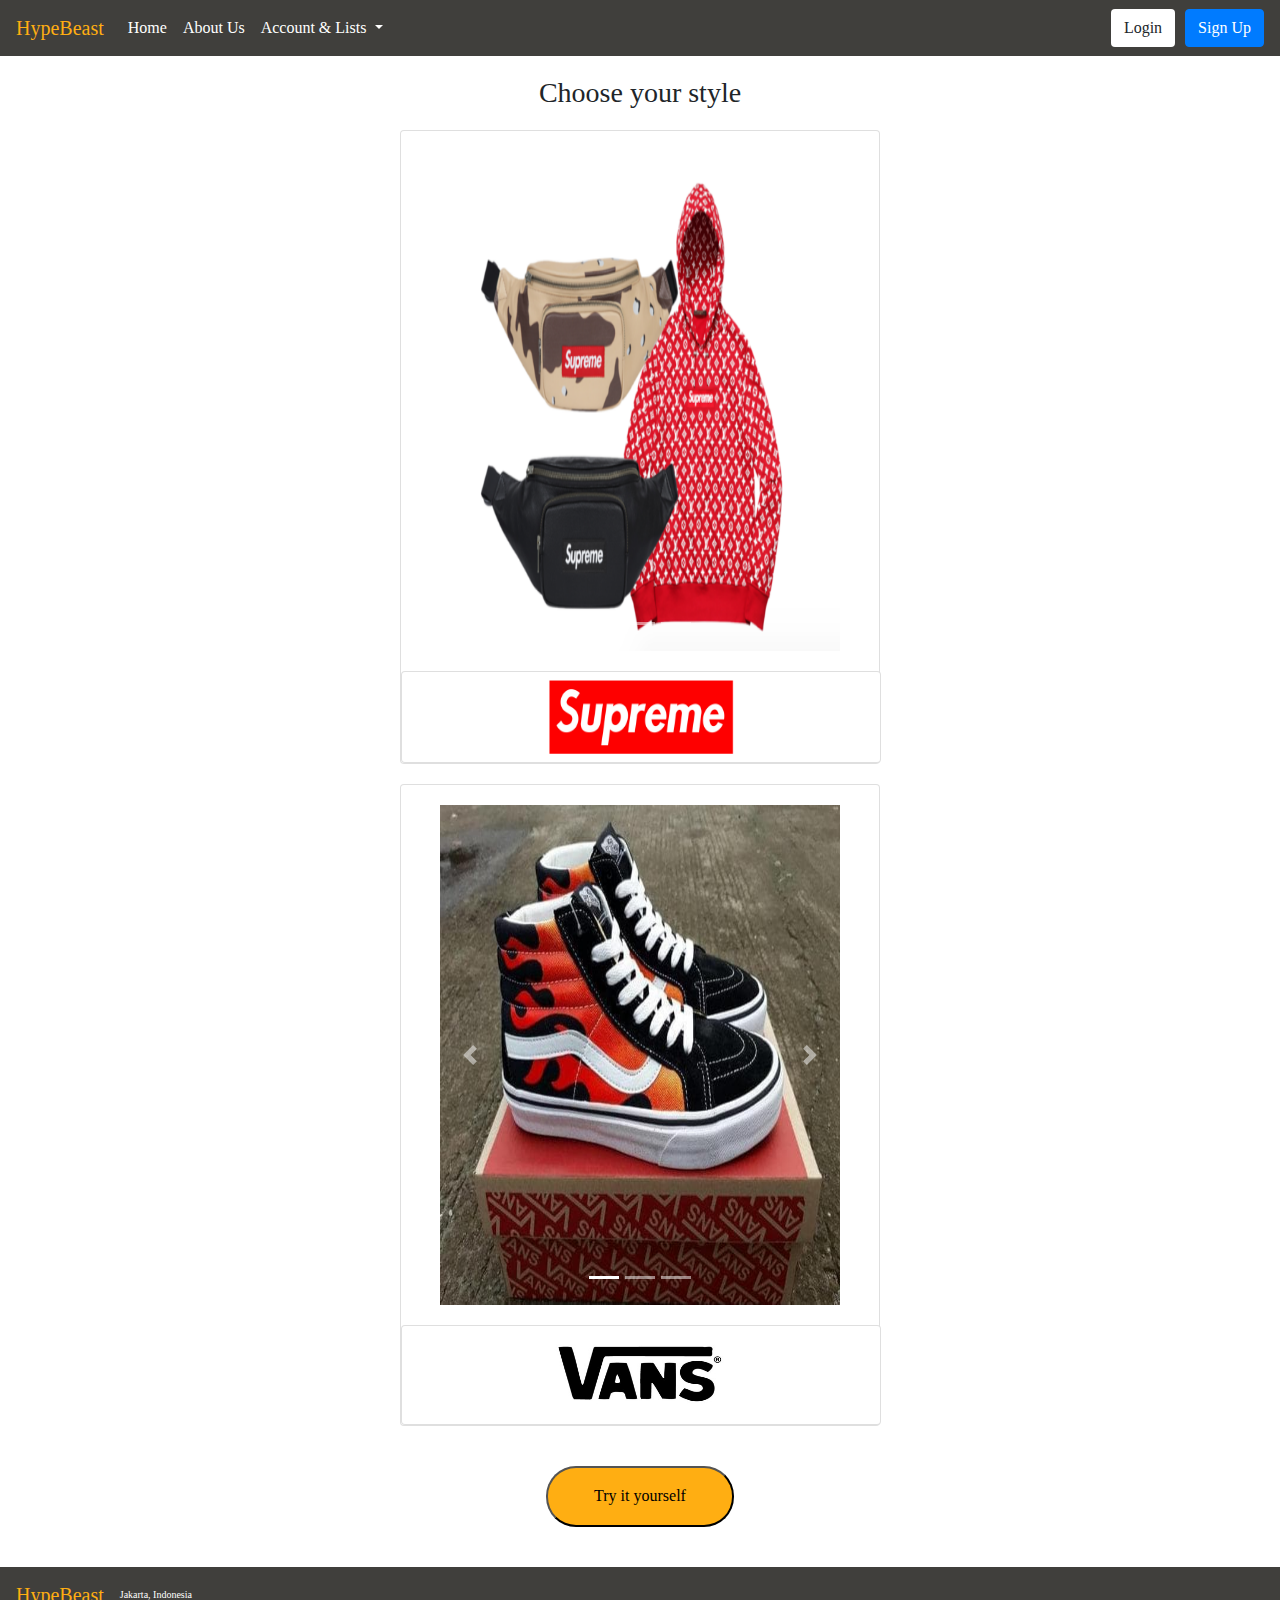
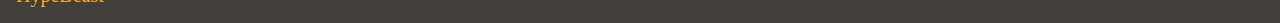
<file: index.html>
<!DOCTYPE html>
<html lang="en">
  <head>
    <meta charset="UTF-8" />
    <meta name="viewport" content="width=device-width, initial-scale=1.0" />
    <meta http-equiv="X-UA-Compatible" content="ie=edge" />
    <link
      rel="stylesheet"
      href="https://stackpath.bootstrapcdn.com/bootstrap/4.3.1/css/bootstrap.min.css"
      integrity="sha384-ggOyR0iXCbMQv3Xipma34MD+dH/1fQ784/j6cY/iJTQUOhcWr7x9JvoRxT2MZw1T"
      crossorigin="anonymous"
    />
    <link rel="stylesheet" href="./css/style.css" />
    <script
      src="https://code.jquery.com/jquery-3.3.1.slim.min.js"
      integrity="sha384-q8i/X+965DzO0rT7abK41JStQIAqVgRVzpbzo5smXKp4YfRvH+8abtTE1Pi6jizo"
      crossorigin="anonymous"
    ></script>
    <script
      src="https://cdnjs.cloudflare.com/ajax/libs/popper.js/1.14.7/umd/popper.min.js"
      integrity="sha384-UO2eT0CpHqdSJQ6hJty5KVphtPhzWj9WO1clHTMGa3JDZwrnQq4sF86dIHNDz0W1"
      crossorigin="anonymous"
    ></script>
    <script
      src="https://stackpath.bootstrapcdn.com/bootstrap/4.3.1/js/bootstrap.min.js"
      integrity="sha384-JjSmVgyd0p3pXB1rRibZUAYoIIy6OrQ6VrjIEaFf/nJGzIxFDsf4x0xIM+B07jRM"
      crossorigin="anonymous"
    ></script>
    <title>Document</title>
  </head>
  <header>
    <nav class="navbar navbar-expand-lg navbar-light ">
      <a style="color: #FFAE12;" class="navbar-brand" href="#">HypeBeast</a>
      <button
        class="navbar-toggler"
        type="button"
        data-toggle="collapse"
        data-target="#navbarSupportedContent"
        aria-controls="navbarSupportedContent"
        aria-expanded="false"
        aria-label="Toggle navigation"
      >
        <span class="navbar-toggler-icon"></span>
      </button>

      <div class="collapse navbar-collapse" id="navbarSupportedContent">
        <ul class="navbar-nav mr-auto">
          <li class="nav-item active"></li>
          <li class="nav-item">
            <a style="color: white;" class="nav-link" href="#">Home</a>
          </li>
          <li class="nav-item">
            <a style="color: white;" class="nav-link" href="#">About Us</a>
          </li>
          <li class="nav-item dropdown">
            <a
            style="color: white;"
              class="nav-link dropdown-toggle"
              href="#"
              id="navbarDropdown"
              role="button"
              data-toggle="dropdown"
              aria-haspopup="true"
              aria-expanded="false"
            >
              Account & Lists
            </a>
            <div class="dropdown-menu" aria-labelledby="navbarDropdown">
              <a class="dropdown-item" href="#">Action</a>
              <a class="dropdown-item" href="#">Another action</a>
              <div class="dropdown-divider"></div>
              <a class="dropdown-item" href="#">Something else here</a>
            </div>
          </li>
        </ul>
        <form class="form-inline my-2 my-lg-0">
            <button style="background-color: white; margin-right: 10px;" class="btn" type="submit" onclick="window.location.href='login.html'">Login</button>
          <button class="btn btn-primary" type="submit" onclick="window.location.href='register.html'">Sign Up</button>
        </form>
      </div>
    </nav>
  </header>
  <body>
    <h3 style="text-align: center; margin-top: 20px; margin-bottom: 20px;">Choose your style</h3>
    <div class="card" style="width : 30rem; margin: auto;">
      <div class="slide-carousel">
          <div id="carouselExampleIndicators" class="carousel slide" data-ride="carousel">
              <ol class="carousel-indicators">
                <li data-target="#carouselExampleIndicators" data-slide-to="0" class="active"></li>
                <li data-target="#carouselExampleIndicators" data-slide-to="1"></li>
                <li data-target="#carouselExampleIndicators" data-slide-to="2"></li>
              </ol>
              <div class="carousel-inner">
                <div class="carousel-item active">
                  <img class="d-block w-100" src="./src/img/supreme-baju.png" alt="First slide">
                </div>
                <div class="carousel-item">
                  <img class="d-block w-100" src="./src/img/supreme-sepatu.jpg" alt="Second slide">
                </div>
                <div class="carousel-item">
                  <img class="d-block w-100" src="./src/img/kaos-supreme-1.jpg" alt="Third slide">
                </div>
              </div>
              <a class="carousel-control-prev" href="#carouselExampleIndicators" role="button" data-slide="prev">
                <span class="carousel-control-prev-icon" aria-hidden="true"></span>
                <span class="sr-only">Previous</span>
              </a>
              <a class="carousel-control-next" href="#carouselExampleIndicators" role="button" data-slide="next">
                <span class="carousel-control-next-icon" aria-hidden="true"></span>
                <span class="sr-only">Next</span>
              </a>
            </div>
      </div>
      <div class="card" style="width: 30rem;">
        <img src="./src/img/supreme-logo.jpg" style="height: 90px; width: 220px; margin: auto;" alt="">
      </div>
    </div>
    <div class="card" style="width : 30rem; margin: auto; margin-top: 20px;">
      <div class="slide-carousel">
          <div id="carouselExampleIndicators" class="carousel slide" data-ride="carousel">
              <ol class="carousel-indicators">
                <li data-target="#carouselExampleIndicators" data-slide-to="0" class="active"></li>
                <li data-target="#carouselExampleIndicators" data-slide-to="1"></li>
                <li data-target="#carouselExampleIndicators" data-slide-to="2"></li>
              </ol>
              <div class="carousel-inner">
                <div class="carousel-item active">
                  <img class="d-block w-100" src="./src/img/vans-sepatu-2.jpg" alt="First slide">
                </div>
                <div class="carousel-item">
                  <img class="d-block w-100" src="./src/img/vans-sepatu.png" alt="Second slide">
                </div>
                <div class="carousel-item">
                  <img class="d-block w-100" src="./src/img/vans.jpg" alt="Third slide">
                </div>
              </div>
              <a class="carousel-control-prev" href="#carouselExampleIndicators" role="button" data-slide="prev">
                <span class="carousel-control-prev-icon" aria-hidden="true"></span>
                <span class="sr-only">Previous</span>
              </a>
              <a class="carousel-control-next" href="#carouselExampleIndicators" role="button" data-slide="next">
                <span class="carousel-control-next-icon" aria-hidden="true"></span>
                <span class="sr-only">Next</span>
              </a>
            </div>
          </div>
          <div class="card" style="width: 30rem; height: 100px;">
              <img src="./src/img/vans-logo.jpg" style="height: 90px; width: 220px; margin: auto;" alt="">
          </div>
      </div>
    <div style="text-align: center;">
        <button class="button-start" type="submit" onclick="window.location.href='login.html'">Try it yourself</button>
    </div>
    <footer>
        <nav class="navbar navbar-expand-lg navbar-light ">
            <a style="color: #FFAE12;" class="navbar-brand" href="#">HypeBeast</a>
            <a style="color: white; font-size: 10px;" >Jakarta, Indonesia</a>
          </nav>
    </footer>
  </body>
</html>
</file>
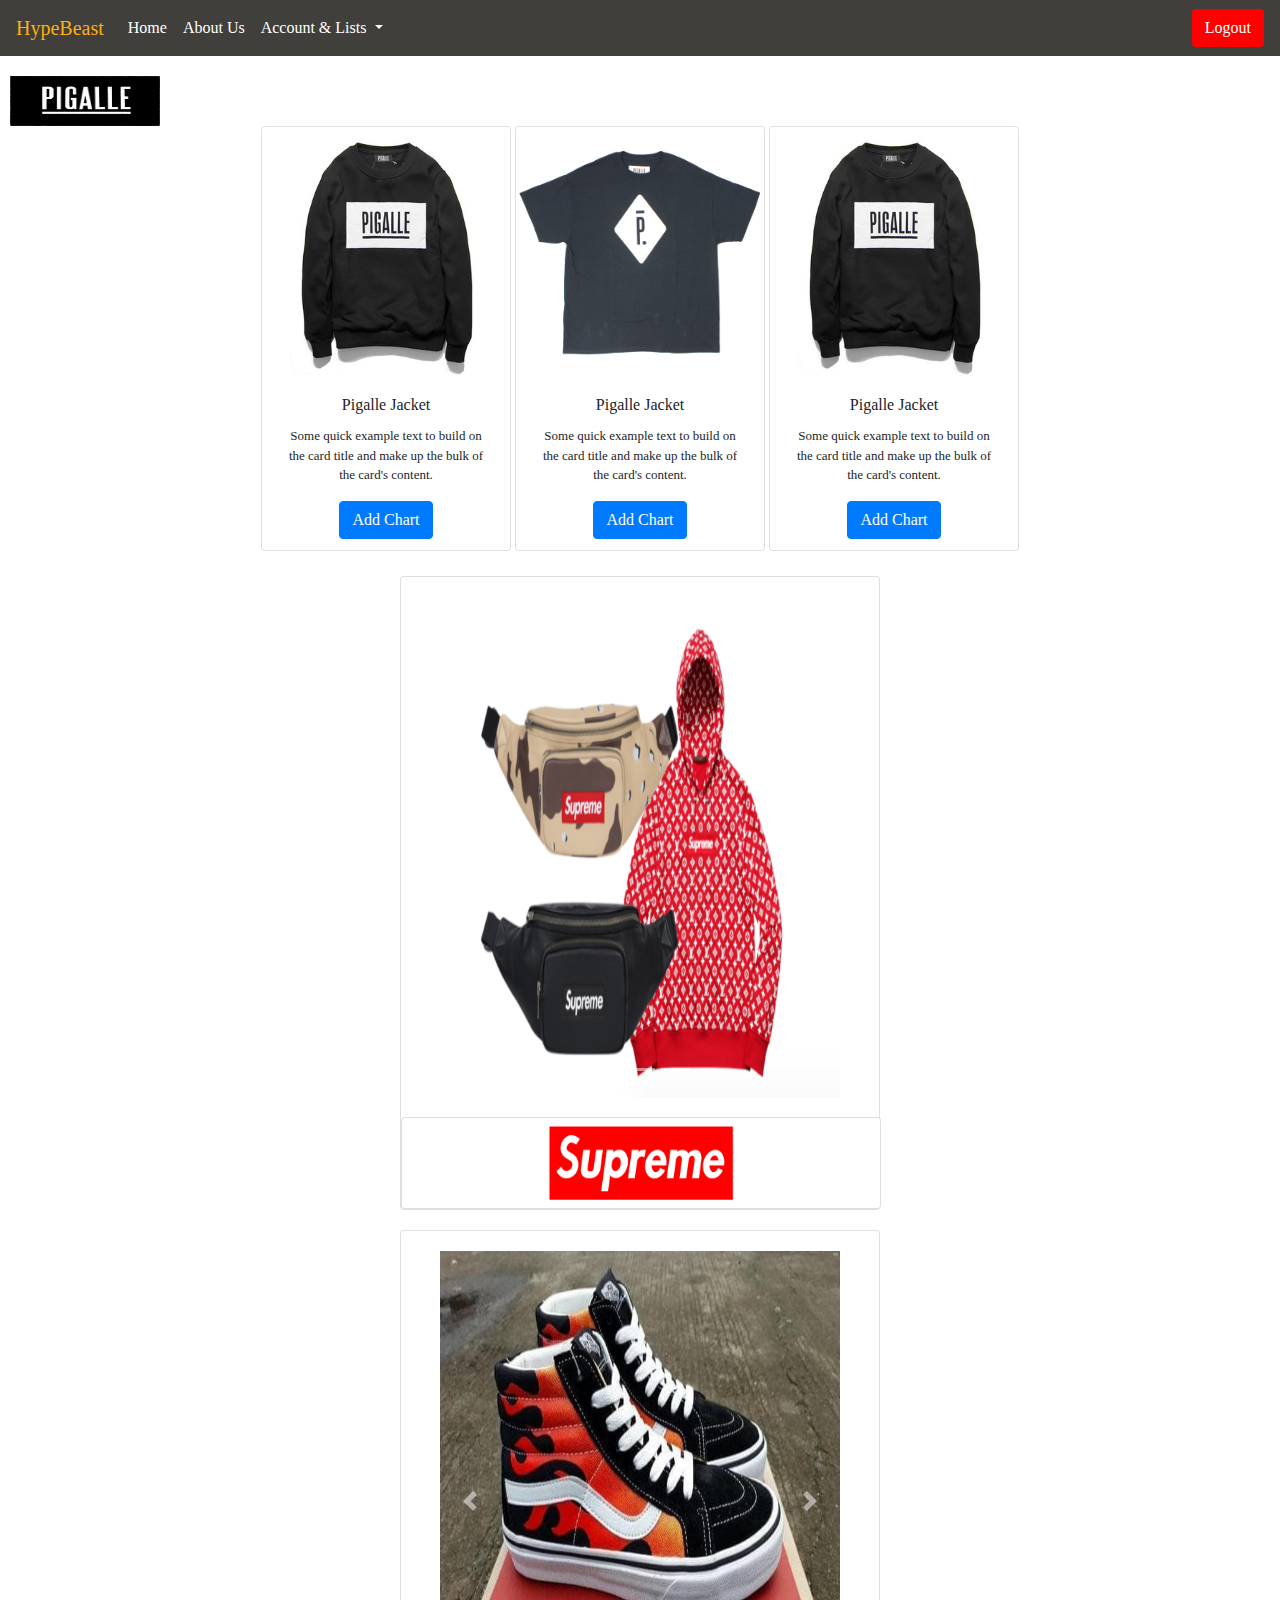
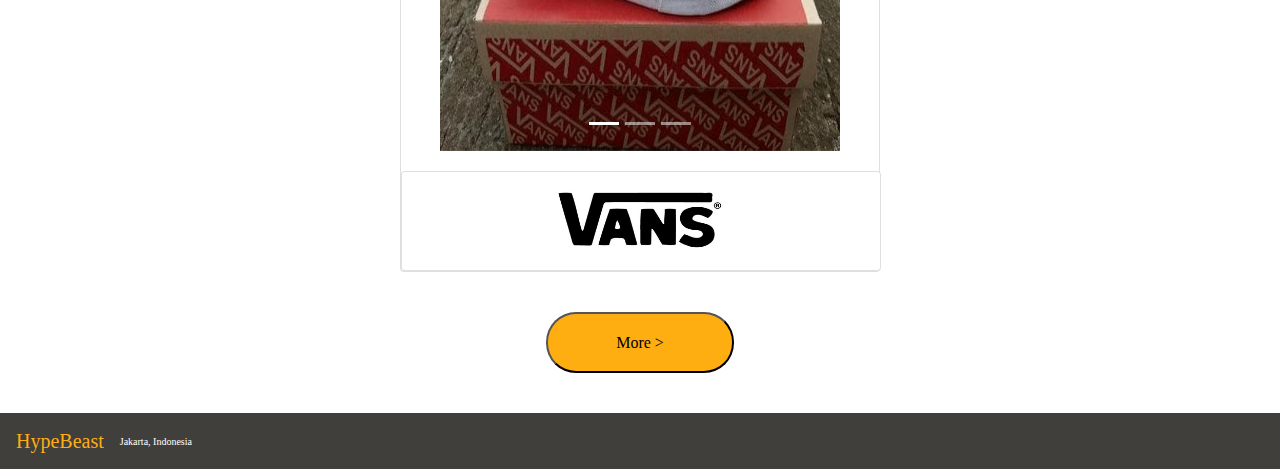
<file: dashboard.html>
<!DOCTYPE html>
<html lang="en">
  <head>
    <meta charset="UTF-8" />
    <meta name="viewport" content="width=device-width, initial-scale=1.0" />
    <meta http-equiv="X-UA-Compatible" content="ie=edge" />
    <link
      rel="stylesheet"
      href="https://stackpath.bootstrapcdn.com/bootstrap/4.3.1/css/bootstrap.min.css"
      integrity="sha384-ggOyR0iXCbMQv3Xipma34MD+dH/1fQ784/j6cY/iJTQUOhcWr7x9JvoRxT2MZw1T"
      crossorigin="anonymous"
    />
    <link rel="stylesheet" href="./css/style.css" />
    <script
      src="https://code.jquery.com/jquery-3.3.1.slim.min.js"
      integrity="sha384-q8i/X+965DzO0rT7abK41JStQIAqVgRVzpbzo5smXKp4YfRvH+8abtTE1Pi6jizo"
      crossorigin="anonymous"
    ></script>
    <script
      src="https://cdnjs.cloudflare.com/ajax/libs/popper.js/1.14.7/umd/popper.min.js"
      integrity="sha384-UO2eT0CpHqdSJQ6hJty5KVphtPhzWj9WO1clHTMGa3JDZwrnQq4sF86dIHNDz0W1"
      crossorigin="anonymous"
    ></script>
    <script
      src="https://stackpath.bootstrapcdn.com/bootstrap/4.3.1/js/bootstrap.min.js"
      integrity="sha384-JjSmVgyd0p3pXB1rRibZUAYoIIy6OrQ6VrjIEaFf/nJGzIxFDsf4x0xIM+B07jRM"
      crossorigin="anonymous"
    ></script>
    <title>Document</title>
  </head>
  <header>
    <nav class="navbar navbar-expand-lg navbar-light ">
      <a style="color: #FFAE12;" class="navbar-brand" href="#">HypeBeast</a>
      <button
        class="navbar-toggler"
        type="button"
        data-toggle="collapse"
        data-target="#navbarSupportedContent"
        aria-controls="navbarSupportedContent"
        aria-expanded="false"
        aria-label="Toggle navigation"
      >
        <span class="navbar-toggler-icon"></span>
      </button>

      <div class="collapse navbar-collapse" id="navbarSupportedContent">
        <ul class="navbar-nav mr-auto">
          <li class="nav-item active"></li>
          <li class="nav-item">
            <a style="color: white;" class="nav-link" href="#">Home</a>
          </li>
          <li class="nav-item">
            <a style="color: white;" class="nav-link" href="#">About Us</a>
          </li>
          <li class="nav-item dropdown">
            <a
            style="color: white;"
              class="nav-link dropdown-toggle"
              href="#"
              id="navbarDropdown"
              role="button"
              data-toggle="dropdown"
              aria-haspopup="true"
              aria-expanded="false"
            >
              Account & Lists
            </a>
            <div class="dropdown-menu" aria-labelledby="navbarDropdown">
              <a class="dropdown-item" href="#">Action</a>
              <a class="dropdown-item" href="#">Another action</a>
              <div class="dropdown-divider"></div>
              <a class="dropdown-item" href="#">Something else here</a>
            </div>
          </li>
        </ul>
        <form class="form-inline my-2 my-lg-0">
            <button style="background-color: red; color: white;" class="btn" type="submit" onclick="window.location.href='index.html'">Logout</button>
        </form>
      </div>
    </nav>
  </header>
  <body>
    <img class="brand-logo-dash" src="./src/img/pigalle-logo.png" alt="Pigalle Logo">
    <div style="text-align: center;">
        <div class="box">
            <div class="card">
              <img src="./src/img/pigalle-jacket-2.jpg" class="card-img-top" alt="..." />
              <div class="card-body">
                <h6 class="card-title">Pigalle Jacket</h6>
                <p class="card-text" style="font-size: 13px;">
                  Some quick example text to build on the card title and make up the
                  bulk of the card's content.
                </p>
                <a href="#" class="btn btn-primary">Add Chart</a>
              </div>
            </div>
          </div>
          <div class="box">
              <div class="card">
                <img src="./src/img/pigalle-kaos.jpg" class="card-img-top" alt="..." />
                <div class="card-body">
                  <h6 class="card-title">Pigalle Jacket</h6>
                  <p class="card-text" style="font-size: 13px;">
                    Some quick example text to build on the card title and make up the
                    bulk of the card's content.
                  </p>
                  <a href="#" class="btn btn-primary">Add Chart</a>
                </div>
              </div>
            </div>
            <div class="box">
                <div class="card">
                  <img src="./src/img/pigalle-jacket-2.jpg" class="card-img-top" alt="..." />
                  <div class="card-body">
                    <h6 class="card-title">Pigalle Jacket</h6>
                    <p class="card-text" style="font-size: 13px;">
                      Some quick example text to build on the card title and make up the
                      bulk of the card's content.
                    </p>
                    <a href="#" class="btn btn-primary">Add Chart</a>
                  </div>
                </div>
              </div>
    </div>
    <div class="card" style="width : 30rem; margin: auto; margin-top: 100px;">
      <div class="slide-carousel">
          <div id="carouselExampleIndicators" class="carousel slide" data-ride="carousel">
              <ol class="carousel-indicators">
                <li data-target="#carouselExampleIndicators" data-slide-to="0" class="active"></li>
                <li data-target="#carouselExampleIndicators" data-slide-to="1"></li>
                <li data-target="#carouselExampleIndicators" data-slide-to="2"></li>
              </ol>
              <div class="carousel-inner">
                <div class="carousel-item active">
                  <img class="d-block w-100" src="./src/img/supreme-baju.png" alt="First slide">
                </div>
                <div class="carousel-item">
                  <img class="d-block w-100" src="./src/img/supreme-sepatu.jpg" alt="Second slide">
                </div>
                <div class="carousel-item">
                  <img class="d-block w-100" src="./src/img/kaos-supreme-1.jpg" alt="Third slide">
                </div>
              </div>
              <a class="carousel-control-prev" href="#carouselExampleIndicators" role="button" data-slide="prev">
                <span class="carousel-control-prev-icon" aria-hidden="true"></span>
                <span class="sr-only">Previous</span>
              </a>
              <a class="carousel-control-next" href="#carouselExampleIndicators" role="button" data-slide="next">
                <span class="carousel-control-next-icon" aria-hidden="true"></span>
                <span class="sr-only">Next</span>
              </a>
            </div>
      </div>
      <div class="card" style="width: 30rem;">
        <img src="./src/img/supreme-logo.jpg" style="height: 90px; width: 220px; margin: auto;" alt="">
      </div>
    </div>
    <div class="card" style="width : 30rem; margin: auto; margin-top: 20px;">
      <div class="slide-carousel">
          <div id="carouselExampleIndicators" class="carousel slide" data-ride="carousel">
              <ol class="carousel-indicators">
                <li data-target="#carouselExampleIndicators" data-slide-to="0" class="active"></li>
                <li data-target="#carouselExampleIndicators" data-slide-to="1"></li>
                <li data-target="#carouselExampleIndicators" data-slide-to="2"></li>
              </ol>
              <div class="carousel-inner">
                <div class="carousel-item active">
                  <img class="d-block w-100" src="./src/img/vans-sepatu-2.jpg" alt="First slide">
                </div>
                <div class="carousel-item">
                  <img class="d-block w-100" src="./src/img/vans-sepatu.png" alt="Second slide">
                </div>
                <div class="carousel-item">
                  <img class="d-block w-100" src="./src/img/vans.jpg" alt="Third slide">
                </div>
              </div>
              <a class="carousel-control-prev" href="#carouselExampleIndicators" role="button" data-slide="prev">
                <span class="carousel-control-prev-icon" aria-hidden="true"></span>
                <span class="sr-only">Previous</span>
              </a>
              <a class="carousel-control-next" href="#carouselExampleIndicators" role="button" data-slide="next">
                <span class="carousel-control-next-icon" aria-hidden="true"></span>
                <span class="sr-only">Next</span>
              </a>
            </div>
          </div>
          <div class="card" style="width: 30rem; height: 100px;">
              <img src="./src/img/vans-logo.jpg" style="height: 90px; width: 220px; margin: auto;" alt="">
          </div>
      </div>
    <div style="text-align: center;">
        <button class="button-start" type="submit" onclick="window.location.href='#'">More ></button>
    </div>
    <footer>
        <nav class="navbar navbar-expand-lg navbar-light ">
            <a style="color: #FFAE12;" class="navbar-brand" href="#">HypeBeast</a>
            <a style="color: white; font-size: 10px;" >Jakarta, Indonesia</a>
          </nav>
    </footer>
  </body>
</html>
</file>
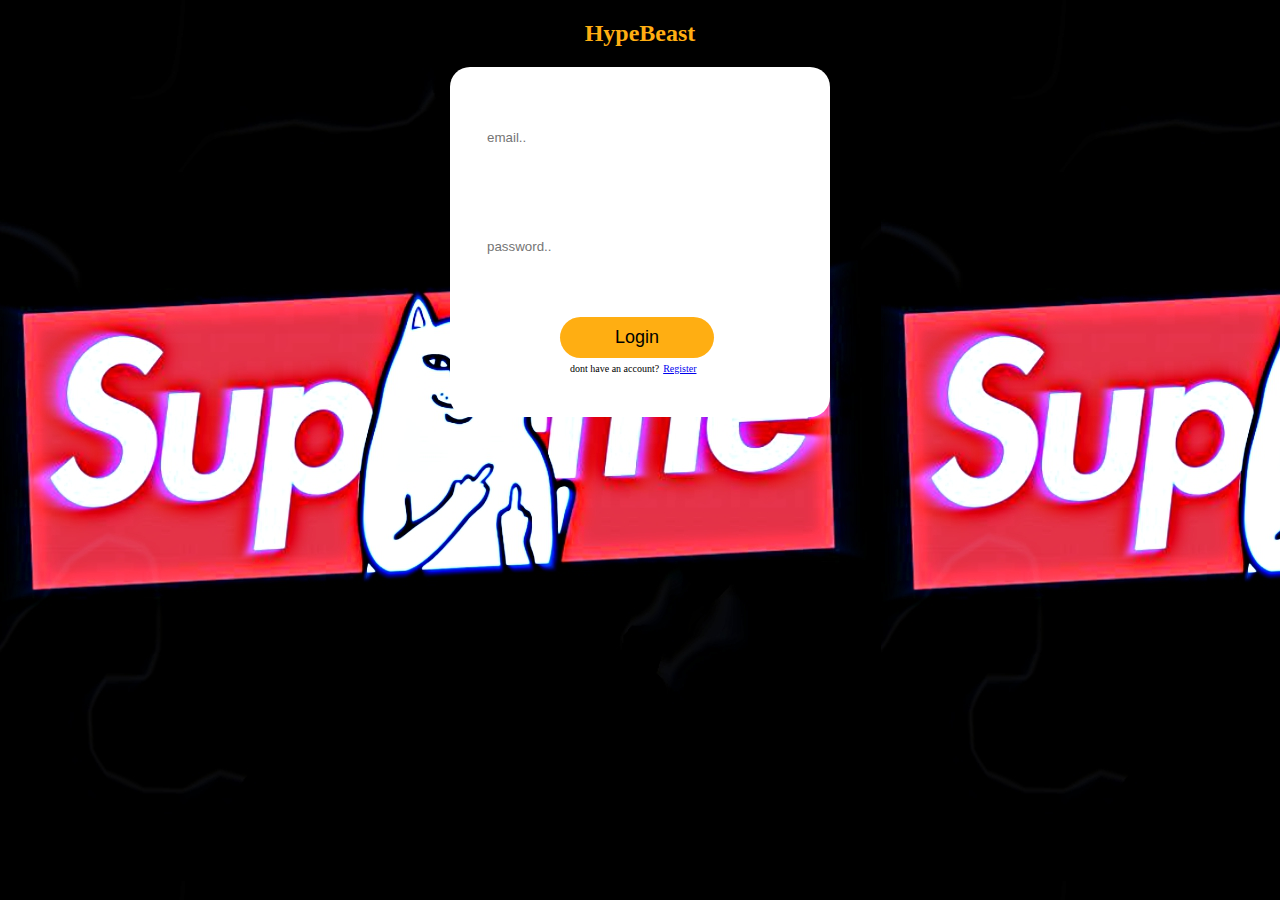
<file: login.html>
<!DOCTYPE html>
<html lang="en">
  <head>
    <meta charset="UTF-8" />
    <meta name="viewport" content="width=
    <meta http-equiv="X-UA-Compatible" content="ie=edge" />
    <link rel="stylesheet" href="./css/style.css" />
    <title>Document</title>
  </head>
  <body background="./src/img/bg-login-2.jpg">
    <h2
      style="text-align: center; margin-top: 20px; margin-bottom: 20px; color: #FFAE12;"
    >
      HypeBeast
    </h2>
    <div class="body-login">
      <table class="table">
        <tr>
          <th><i class="fa fa-user-o awesome"></i></th>
          <th>
            <input
              class="input-text"
              type="email"
              name="email"
              class="input"
              placeholder="email.."
            />
          </th>
        </tr>
        <tr>
          <th><i class="fa fa-user-o awesome"></i></th>
          <th>
            <input
              class="input-text"
              type="password"
              name="password"
              class="input"
              placeholder="password.."
            />
          </th>
        </tr>
      </table>

      <button class="button-auth" value="button" onclick="window.location.href='dashboard.html'">Login</button>
      <a style="font-size: 10px; margin: auto 120px;">dont have an account?</a>
      <a style="font-size: 10px; margin-left: -120px;" href="register.html"
        >Register</a
      >
    </div>
  </body>
</html>
</file>
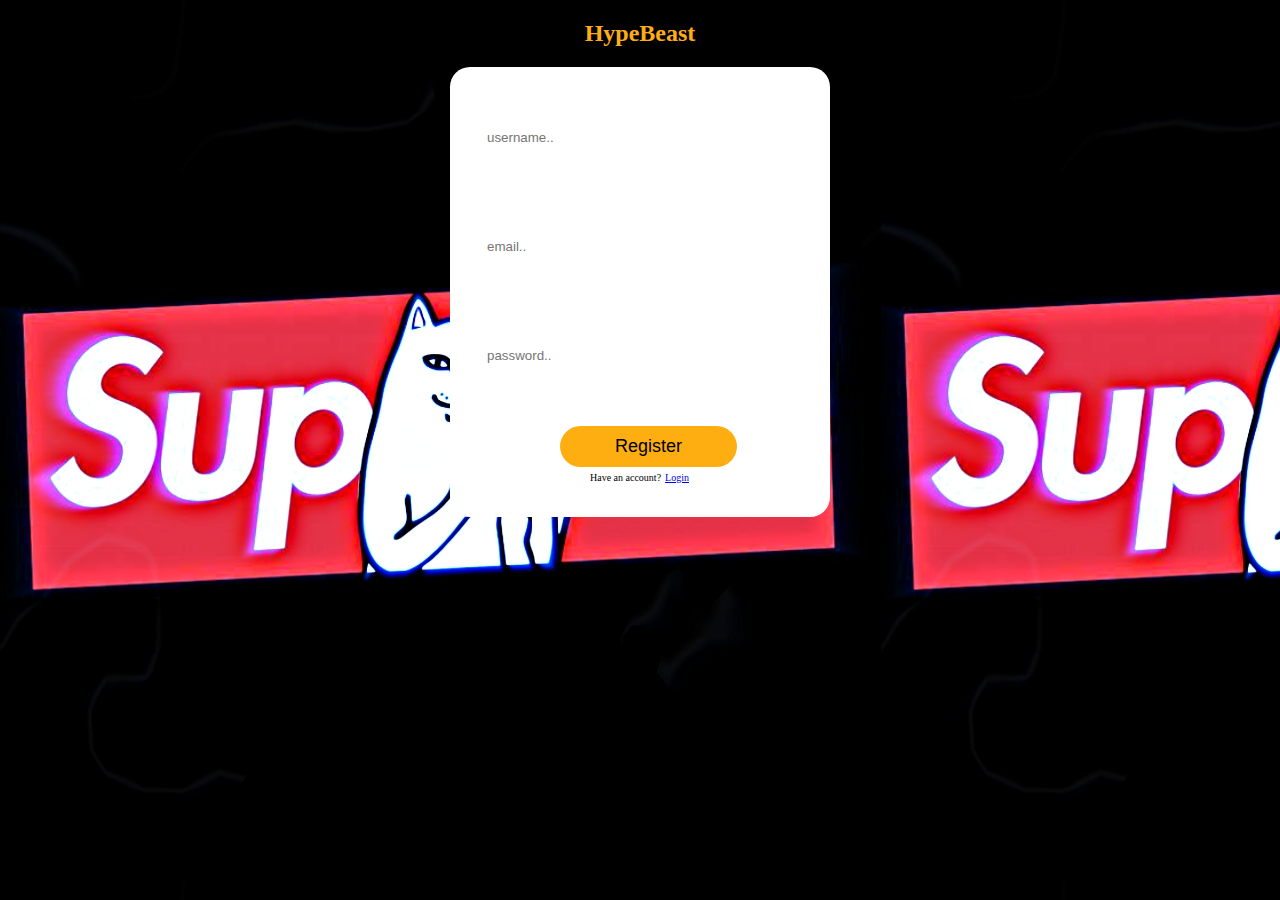
<file: register.html>
<!DOCTYPE html>
<html lang="en">
  <head>
    <meta charset="UTF-8" />
    <meta name="viewport" content="width=
    <meta http-equiv="X-UA-Compatible" content="ie=edge" />
    <link rel="stylesheet" href="./css/style.css" />
    <title>Document</title>
  </head>
  <body background="./src/img/bg-login-2.jpg">
    <h2
      style="text-align: center; margin-top: 20px; margin-bottom: 20px; color: #FFAE12;"
    >
      HypeBeast
    </h2>
    <div class="body-login" style="height: 450px;">
      <table class="table">
        <tr>
          <th><i class="fa fa-user-o awesome"></i></th>
          <th>
            <input
              class="input-text"
              type="text"
              name="username"
              class="input"
              placeholder="username.."
            />
          </th>
        </tr>
        <tr>
          <th><i class="fa fa-user-o awesome"></i></th>
          <th>
            <input
              class="input-text"
              type="email"
              name="email"
              class="input"
              placeholder="email.."
            />
          </th>
        </tr>
        <tr>
          <th><i class="fa fa-user-o awesome"></i></th>
          <th>
            <input
              class="input-text"
              type="password"
              name="password"
              class="input"
              placeholder="password.."
            />
          </th>
        </tr>
      </table>

      <button class="button-auth" value="button">Register</button>
      <a style="font-size: 10px; margin: auto 140px;">Have an account?</a>
      <a style="font-size: 10px; margin-left: -140px;" href="login.html"
        >Login</a
      >
    </div>
  </body>
</html>
</file>
<file: css/style.css>
html,
body {
  margin: 0 auto;
  font-family: ubuntu;
}
.body-login {
  width: 380px;
  height: 350px;
  border-radius: 20px;
  margin: auto;
  background: #fff;
}

nav {
  background-color: #403f3c;
}

.slide-carousel {
  margin-top: 20px;
  margin-bottom: 20px;
}

.d-block {
  height: 500px;
}

#carouselExampleIndicators {
  margin: auto;
  width: 400px;
}

.button-start {
  width: 188px;
  height: 61px;

  background: #ffae12;
  border-radius: 30px;

  margin-top: 40px;
  margin-bottom: 40px;
}

.button-auth {
  padding: 10px 55px;
  border-radius: 25px;
  margin: auto 110px;
  border: none;
  margin-top: 30px;
  cursor: pointer;
  background: #ffae12;
  font-size: 18px;
}

.input-text {
  padding: 30px;
  margin-top: 30px;
  border: none;
}

.box {
  width: 250px;
  height: 350px;
  display: inline-block;
}

.box .card {
  width: 250px;
  height: 425px;
  margin-right: 10px;
}

.brand-logo-dash {
  width: 150px;
  height: 50px;
  margin-left: 10px;
  margin-top: 20px;
}

@media (max-width: 1000px) {
  .box {
    margin-top: 130px;
  }
}
</file>
